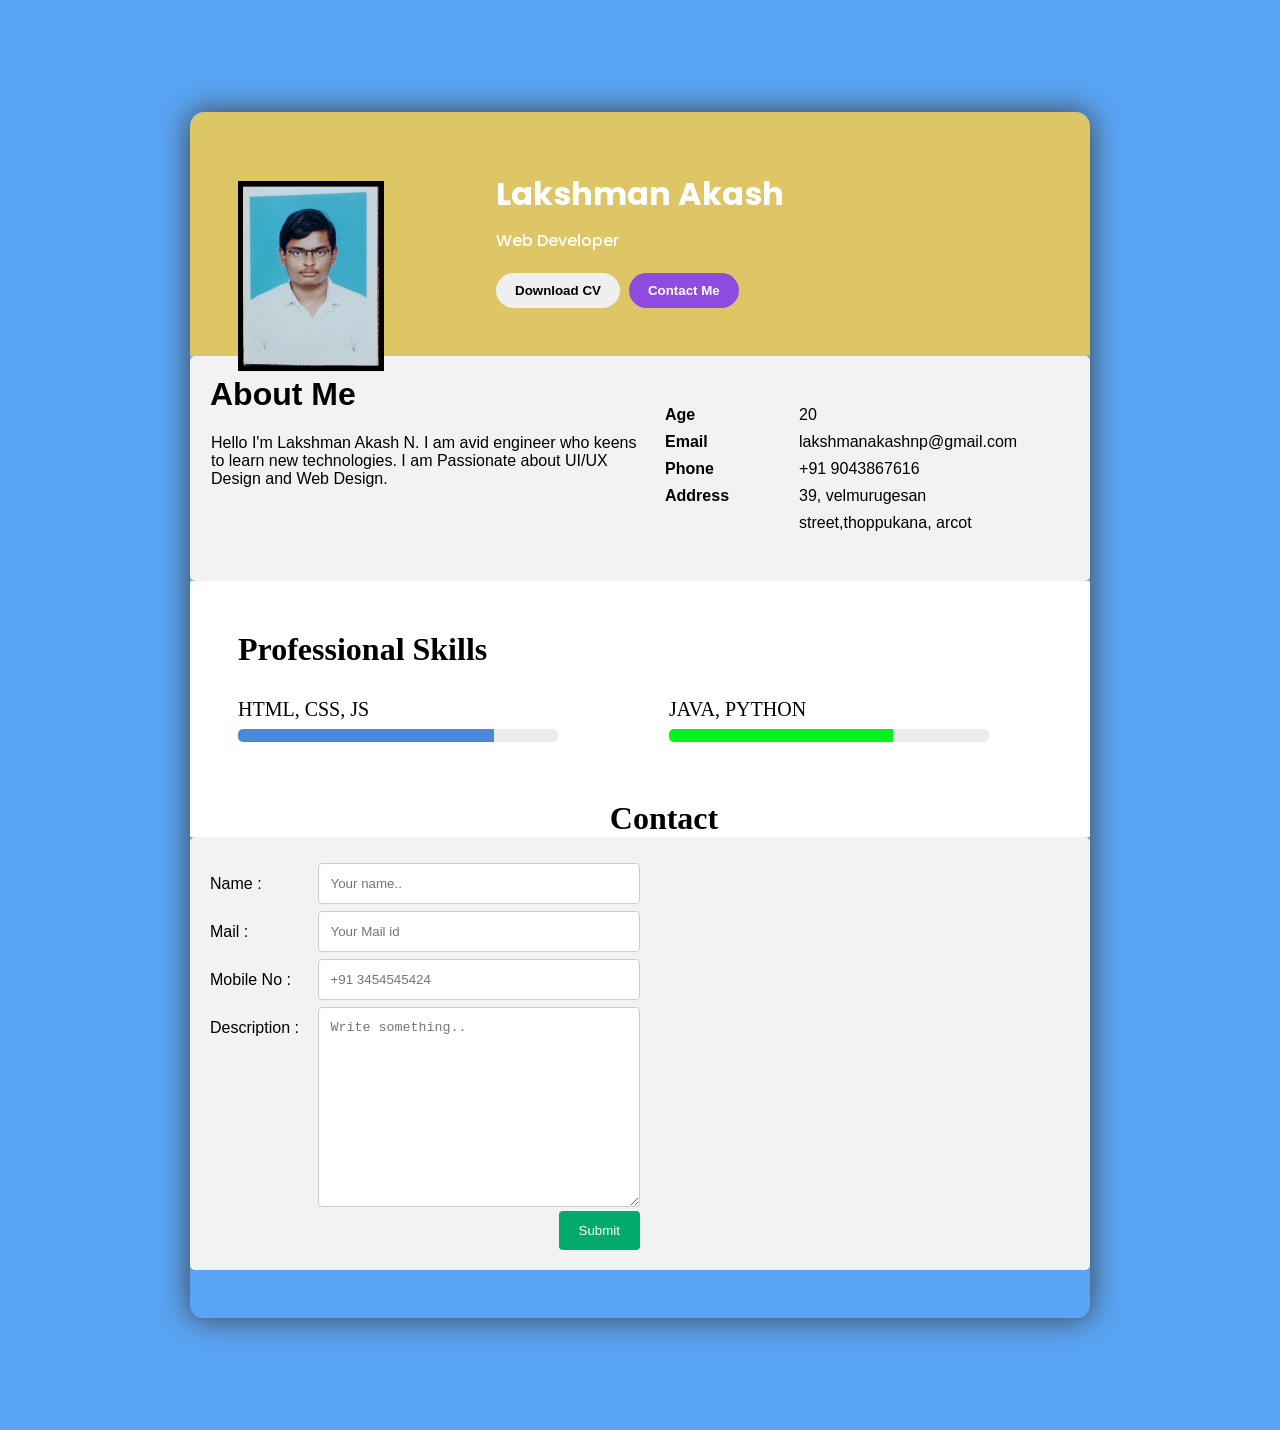
<file: Assignments/Team Lead (1919102074)/IBM assignment 1/template/index.html>
<!DOCTYPE html>
<html lang="en">
  <head>
    <meta charset="UTF-8" />
    <meta http-equiv="X-UA-Compatible" content="IE=edge" />
    <meta name="viewport" content="width=device-width, initial-scale=1.0" />
    <title>Resume</title>
    <link rel="stylesheet" href="../static/style.css" />

    <style>
      body {
        background-color: rgb(89, 164, 244);
      }

      input[type="text"],
      input[type="email"],
      input[type="tel"],
      textarea {
        width: 100%;
        padding: 12px;
        border: 1px solid #ccc;
        border-radius: 4px;
        resize: vertical;
      }

      label {
        padding: 12px 12px 12px 0;
        display: inline-block;
      }

      input[type="submit"] {
        background-color: #04aa6d;
        color: white;
        padding: 12px 20px;
        border: none;
        border-radius: 4px;
        cursor: pointer;
        float: right;
      }

      input[type="submit"]:hover {
        background-color: #45a049;
      }

      .container {
        border-radius: 5px;
        background-color: #f2f2f2;
        padding: 20px;
      }

      .col-25 {
        float: left;
        width: 25%;
        margin-top: 6px;
      }

      .col-75 {
        float: left;
        width: 75%;
        margin-top: 6px;
      }

      /* Clear floats after the columns */
      .row:after {
        content: "";
        display: table;
        clear: both;
      }

      /* Responsive layout - when the screen is less than 600px wide, make the two columns stack on top of each other instead of next to each other */
      @media screen and (max-width: 600px) {
        .col-25,
        .col-75,
        input[type="submit"] {
          width: 100%;
          margin-top: 0;
        }
      }
    </style>
  </head>
  <body>
    <div class="resume">
      <div class="name-sec">
        <div class="profile">
          <img src=" ../static/photo.jpeg" alt="profile" />
        </div>
        <div class="nm-ctn">
          <h1>Lakshman Akash</h1>
          <p>Web Developer</p>
          <div class="sum-btn">
            <a href="../static/Resume.jpeg" download>
              <button class="bt1">Download CV</button></a
            >

            <a href="#s2"><button class="bt2">Contact Me</button></a>
          </div>
        </div>
      </div>
      <div class="container">
        <div class="abt-sec">
          <h1>About Me</h1>
          <p>
            Hello I'm Lakshman Akash N. I am avid engineer who keens to learn
            new technologies. I am Passionate about UI/UX Design and Web Design.
          </p>
        </div>
        <div class="det-sec">
          <span class="ct-gry">
            <p>Age</p>
            <p>Email</p>
            <p>Phone</p>
            <p>Address</p>
          </span>
          <span class="ct-det">
            <p>20</p>
            <p>lakshmanakashnp@gmail.com</p>
            <p>+91 9043867616</p>
            <p>39, velmurugesan street,thoppukana, arcot</p>
          </span>
        </div>
      </div>
      <div class="skills">
        <h1>Professional Skills</h1>
        <div class="skill-grid">
          <div>
            <legend>HTML, CSS, JS</legend>
            <div class="bar1 bar"></div>
          </div>
          <div>
            <legend>JAVA, PYTHON</legend>
            <div class="bar2 bar"></div>
          </div>
        </div>
      </div>

      <div class="contact">
        
        <h1 align="center">Contact</h1>
      </div>
      
      <div class="container" id="s2">
        <form action="./index.html">
          <div class="row">
            <div class="col-25">
              <label for="fname">Name :</label>
            </div>
            <div class="col-75">
              <input
                type="text"
                id="fname"
                name="firstname"
                placeholder="Your name.."
              />
            </div>
          </div>
          <div class="row">
            <div class="col-25">
              <label for="lname">Mail :</label>
            </div>
            <div class="col-75">
              <input
                type="email"
                id="lname"
                name="lastname"
                placeholder="Your Mail id "
              />
            </div>
          </div>
          <div class="row">
            <div class="col-25">
              <label for="country">Mobile No :</label>
            </div>
            <div class="col-75">
              <input
                type="tel"
                id="lname"
                name="lastname"
                placeholder="+91 3454545424"
              />
            </div>
          </div>
          <div class="row">
            <div class="col-25">
              <label for="subject">Description :</label>
            </div>
            <div class="col-75">
              <textarea
                id="subject"
                name="subject"
                placeholder="Write something.."
                style="height: 200px"
              ></textarea>
            </div>
          </div>
          <div class="row">
            <input type="submit" value="Submit" />
          </div>
        </form>
      </div>
    </div>
  </body>
</html>
</file>
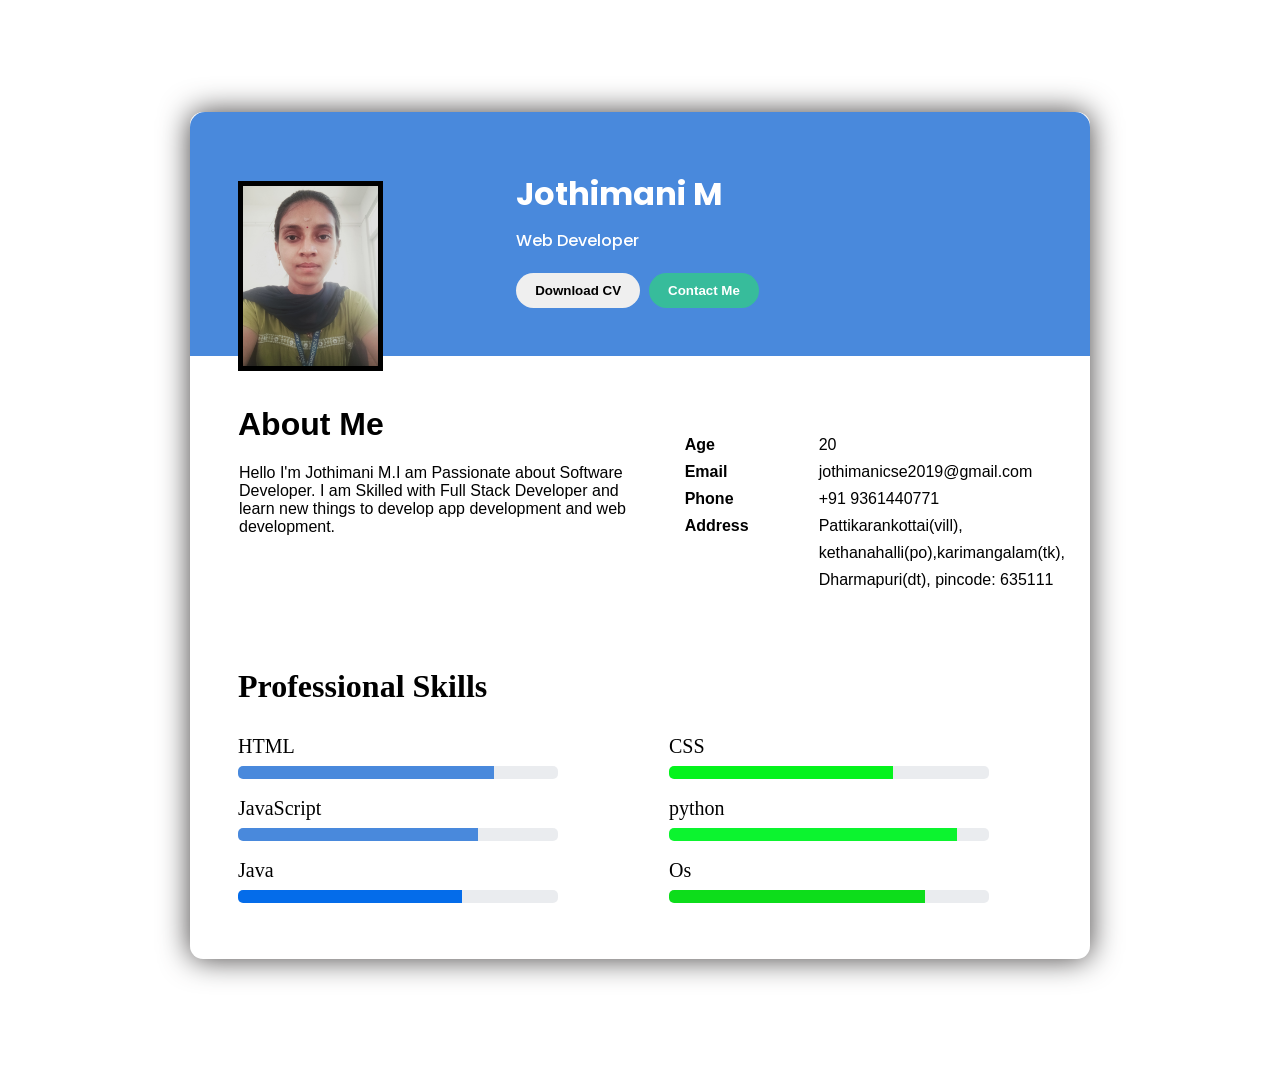
<file: Assignments/Team Member 1 (1919102064)/IBM assignment 1/template/index.html>
<!DOCTYPE html>
<html lang="en">
  <head>
    <meta charset="UTF-8" />
    <meta http-equiv="X-UA-Compatible" content="IE=edge" />
    <meta name="viewport" content="width=device-width, initial-scale=1.0" />
    <title>Resume</title>
    <link rel="stylesheet" href="../static/style.css" />
  </head>
  <body>
    <div class="resume">
      <div class="name-sec">
        <div class="profile">
          <img src=" ../static/photo.jpeg" alt="profile" />
        </div>
        <div class="nm-ctn">
          <h1>Jothimani M</h1>
          <p>Web Developer</p>
          <div class="sum-btn">
            <a href="../static/Resume.jpeg" download>  
              <button class="bt1">Download CV</button></a>
          
            <a href="./contact.html"><button class="bt2">Contact Me</button></a>
          </div>
        </div>
      </div>
      <div class="container">
        <div class="abt-sec">
          <h1>About Me</h1>
          <p>
            Hello I'm  Jothimani M.I am Passionate about Software Developer. I am Skilled with Full Stack Developer and learn new things to develop app development and web development.
          </p>
        </div>
        <div class="det-sec">
          <span class="ct-gry">
            <p>Age</p>
            <p>Email</p>
            <p>Phone</p>
            <p>Address</p>
          </span>
          <span class="ct-det">
            <p>20</p>
            <p>jothimanicse2019@gmail.com</p>
            <p>+91 9361440771</p>
            <p>Pattikarankottai(vill), kethanahalli(po),karimangalam(tk), Dharmapuri(dt), pincode: 635111</p>
          </span>
        </div>
      </div>
      <div class="skills">
        <h1>Professional Skills</h1>
        <div class="skill-grid">
          <div>
            <legend>HTML</legend>
            <div class="bar1 bar"></div>
          </div>
          <div>
            <legend>CSS</legend>
            <div class="bar2 bar"></div>
          </div>
          <div>
            <legend>JavaScript</legend>
            <div class="bar3 bar"></div>
          </div>
          <div>
            <legend>python</legend>
            <div class="bar4 bar"></div>
          </div>
          <div>
            <legend>Java</legend>
            <div class="bar5 bar"></div>
          </div>
          <div>
            <legend>Os</legend>
            <div class="bar6 bar"></div>
          </div>
        </div>
      </div>
      
    </div>
  </body>
</html>
</file>
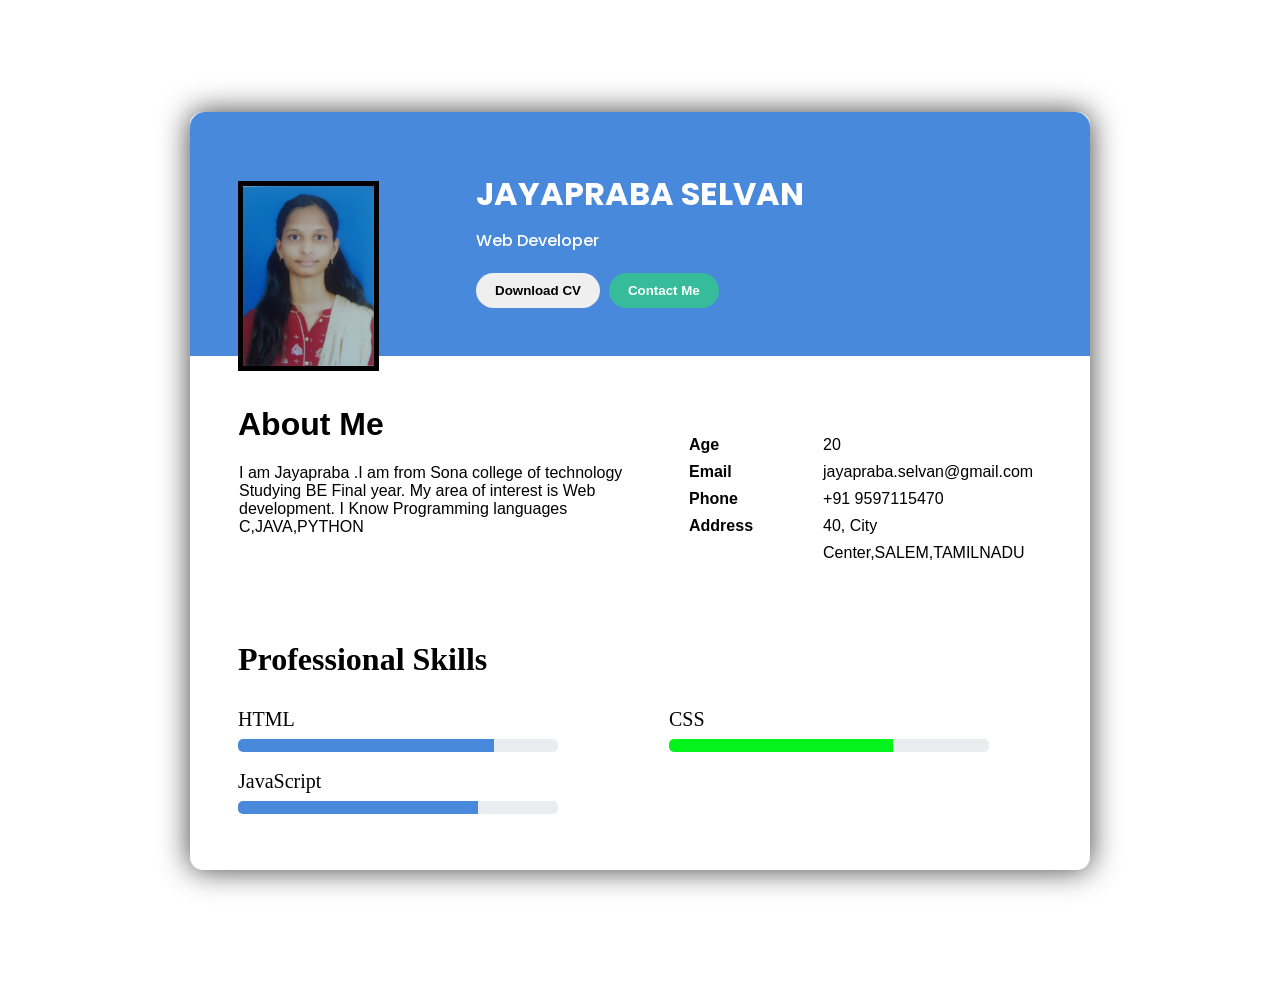
<file: Assignments/Team Member 2 (1919102060)/IBM_assignment1/template/index.html>
<!DOCTYPE html>
<html lang="en">
  <head>
    <meta charset="UTF-8" />
    <meta http-equiv="X-UA-Compatible" content="IE=edge" />
    <meta name="viewport" content="width=device-width, initial-scale=1.0" />
    <title>Resume</title>
    <link rel="stylesheet" href="../static/style.css" />
  </head>
  <body>
    <div class="resume">
      <div class="name-sec">
        <div class="profile">
          <img src=" ../static/photo.jpeg" alt="profile" />
        </div>
        <div class="nm-ctn">
          <h1>JAYAPRABA SELVAN</h1>
          <p>  Web Developer</p>
          <div class="sum-btn">
            <a href="../static/Resume.jpg" download>  
              <button class="bt1">Download CV</button></a>
          
            <a href="./contact.html"><button class="bt2">Contact Me</button></a>
          </div>
        </div>
      </div>
      <div class="container">
        <div class="abt-sec">
          <h1>About Me</h1>
          <p>
            I am Jayapraba .I am from Sona college of technology Studying BE Final year. My area of interest is Web development. I Know Programming languages C,JAVA,PYTHON
          </p>
        </div>
        <div class="det-sec">
          <span class="ct-gry">
            <p>Age</p>
            <p>Email</p>
            <p>Phone</p>
            <p>Address</p>
          </span>
          <span class="ct-det">
            <p>20</p>
            <p>jayapraba.selvan@gmail.com</p>
            <p>+91 9597115470</p>
            <p>40, City Center,SALEM,TAMILNADU </p>
          </span>
        </div>
      </div>
      <div class="skills">
        <h1>Professional Skills</h1>
        <div class="skill-grid">
          <div>
            <legend>HTML</legend>
            <div class="bar1 bar"></div>
          </div>
          <div>
            <legend>CSS</legend>
            <div class="bar2 bar"></div>
          </div>
          <div>
            <legend>JavaScript</legend>
            <div class="bar3 bar"></div>
          </div>
          
        </div>
      </div>
      
    </div>
  </body>
</html>
</file>
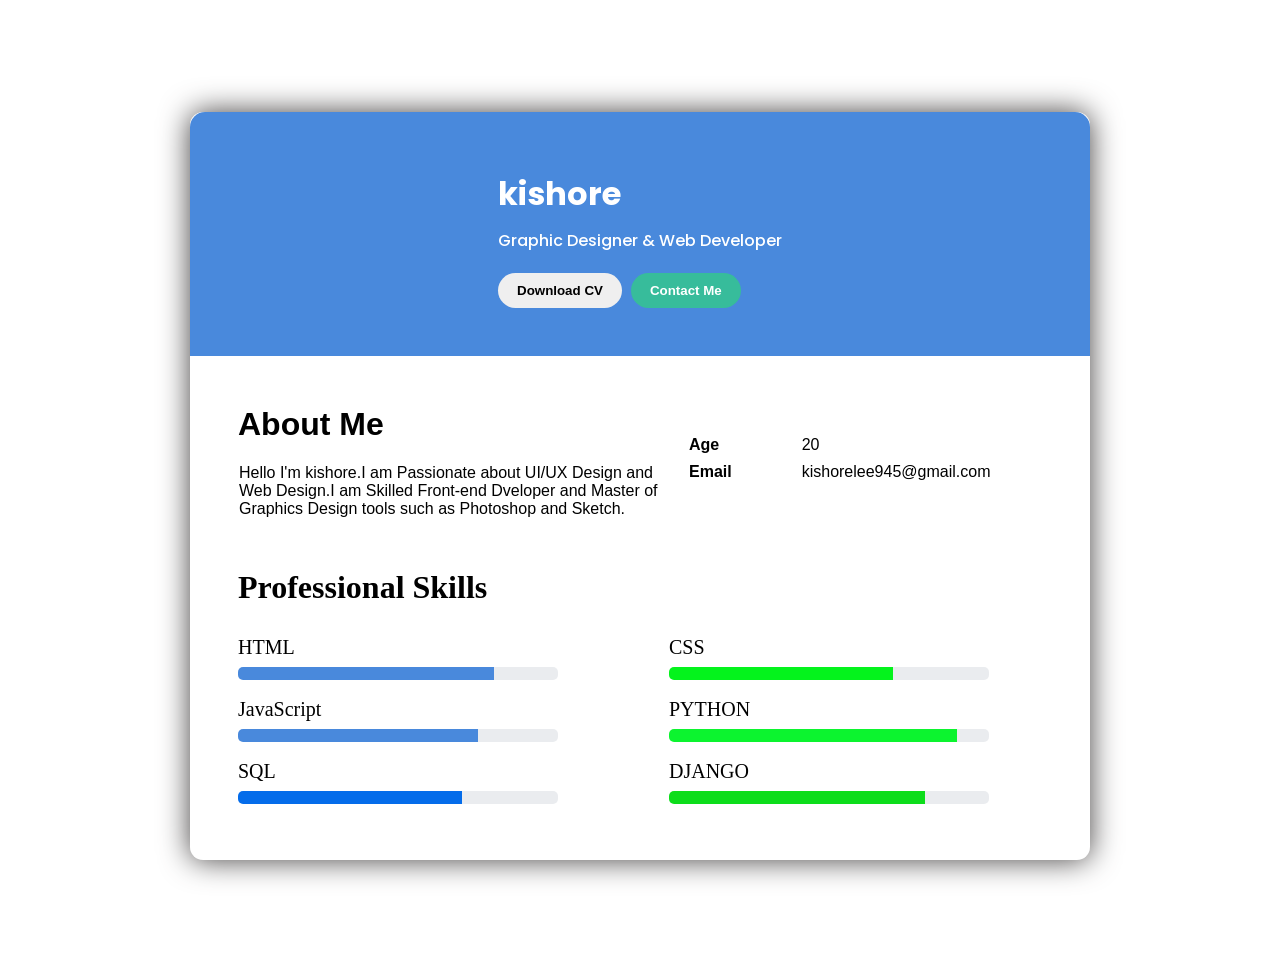
<file: Assignments/Team Member 3 (1919102073)/IBM assignment 1/template/index.html>
<!DOCTYPE html>
<html lang="en">
  <head>
    <meta charset="UTF-8" />
    <meta http-equiv="X-UA-Compatible" content="IE=edge" />
    <meta name="viewport" content="width=device-width, initial-scale=1.0" />
    <title>Resume</title>
    <link rel="stylesheet" href="../static/style.css" />
  </head>
  <body>
    <div class="resume">
      <div class="name-sec">
        <div class="nm-ctn">
          <h1>kishore</h1>
          <p> Graphic Designer & Web Developer</p>
          <div class="sum-btn">
            <a href="../static/Resume.jpg" download>  
              <button class="bt1">Download CV</button></a>
          
            <a href="./contact.html"><button class="bt2">Contact Me</button></a>
          </div>
        </div>
      </div>
      <div class="container">
        <div class="abt-sec">
          <h1>About Me</h1>
          <p>
            Hello I'm  kishore.I am Passionate about UI/UX Design and Web Design.I am Skilled Front-end Dveloper and Master of Graphics Design tools such as Photoshop and Sketch.
          </p>
        </div>
        <div class="det-sec">
          <span class="ct-gry">
            <p>Age</p>
            <p>Email</p>
            
          </span>
          <span class="ct-det">
            <p>20</p>
            <p>kishorelee945@gmail.com</p>
            
          </span>
        </div>
      </div>
      <div class="skills">
        <h1>Professional Skills</h1>
        <div class="skill-grid">
          <div>
            <legend>HTML</legend>
            <div class="bar1 bar"></div>
          </div>
          <div>
            <legend>CSS</legend>
            <div class="bar2 bar"></div>
          </div>
          <div>
            <legend>JavaScript</legend>
            <div class="bar3 bar"></div>
          </div>
          <div>
            <legend>PYTHON</legend>
            <div class="bar4 bar"></div>
          </div>
          <div>
            <legend>SQL</legend>
            <div class="bar5 bar"></div>
          </div>
          <div>
            <legend>DJANGO</legend>
            <div class="bar6 bar"></div>
          </div>
        </div>
      </div>
      
    </div>
  </body>
</html>
</file>
<file: Assignments/Team Lead (1919102074)/IBM assignment 1/static/style.css>
@import url('https://fonts.googleapis.com/css2?family=Poppins:ital,wght@0,300;0,400;0,500;1,400&display=swap');
*{
    margin:0;
    padding:0;
    box-sizing:border-box;
    
}
html{
    scroll-behavior: smooth;
}


.resume{
    margin: 7em auto;
    max-width: 900px;
    /* height: 100vh; */
    border-radius: 13px;
    /* border: 1px solid black; */
    box-shadow:  0 0 30px 0px rgb(66, 63, 63);
    padding-bottom: 3em;
}
.name-sec{
    background:  #dec667;
    height: max-content;
    border-radius: 15px 15px 0 0;
    font-family: poppins;
    display: flex;
    gap: 2em;
    position: relative;
    padding: 3em;
}
.profile{
    max-width: 200px;
    height: 190px;
    overflow: hidden;
    padding: 5px;
    background-color: black;
    position: absolute;
    bottom: -15px;
}
.profile img{
    height: 100%;
    width: 100%;
}
.nm-ctn{
    margin:  10px auto 0;
    color: white;
    display: flex;
    flex-direction: column;
    gap: 10px;
}
.nm-ctn p{
    font-weight: 500;
}
.nm-ctn button{
    padding: 10px 19px;
    border-radius: 25px;
    border: none;
    margin:  10px 5px 0 0;
    font-weight: 600;
    
}
.bt2{
    background:#8f4adf;
    color: white;
}




.container{
    /* height: 1000px; */
    font-family: -apple-system, BlinkMacSystemFont, 'Segoe UI', Roboto, Oxygen, Ubuntu, Cantarell, 'Open Sans', 'Helvetica Neue', sans-serif;
    padding: 50px 0 0 3em;
    display: grid;
    grid-template-columns: repeat(2,1fr);
}
.abt-sec p{
    margin-top: 20px;
    gap: 70px;
    padding: 1px;

}
.ct-gry{
    font-weight: 600;
}

.det-sec{
    line-height: 27px;
    padding: 25px;
    display: flex;
    gap: 70px;
}




.skills{
    padding: 50px 0 0 3em;
    background-color: white;
}
.skill-grid{
    display: grid;
    grid-template-columns: repeat(2,1fr);
    gap: 10px;
    margin-top: 30px;
}
.skill-grid legend{
    font-size: 20px;
    font-weight: 400;
}
.bar{
    max-width:40ch ;
    background-color: #EAECEF;
    height: 13px;
    margin: 8px 0;
    border-radius: 5px;
    position: relative;
}
.bar::after{
    content: '';
    height: 100%;
    width: 100%;
    position: absolute;
    border-radius: 5px;
    
}
.bar1{
    background: linear-gradient(to right,#4989DC  80%, #EAECEF 20%);
}
.bar2{
    background: linear-gradient(to right,#04f31c  70%, #EAECEF 30%);
}

.contact{
    padding: 50px 0 0 3em;
    background-color: white;
}
</file>
<file: Assignments/Team Member 1 (1919102064)/IBM assignment 1/static/style.css>
@import url('https://fonts.googleapis.com/css2?family=Poppins:ital,wght@0,300;0,400;0,500;1,400&display=swap');
*{
    margin:0;
    padding:0;
    box-sizing:border-box;
}
html{
    scroll-behavior: smooth;
}

.resume{
    margin: 7em auto;
    max-width: 900px;
    /* height: 100vh; */
    border-radius: 13px;
    /* border: 1px solid black; */
    box-shadow:  0 0 30px 0px rgb(66, 63, 63);
    padding-bottom: 3em;
}
.name-sec{
    background:  #4989DC;
    height: max-content;
    border-radius: 15px 15px 0 0;
    font-family: poppins;
    display: flex;
    gap: 2em;
    position: relative;
    padding: 3em;
}
.profile{
    max-width: 200px;
    height: 190px;
    overflow: hidden;
    padding: 5px;
    background-color: black;
    position: absolute;
    bottom: -15px;
}
.profile img{
    height: 100%;
    width: 100%;
}
.nm-ctn{
    margin:  10px auto 0;
    color: white;
    display: flex;
    flex-direction: column;
    gap: 10px;
}
.nm-ctn p{
    font-weight: 500;
}
.nm-ctn button{
    padding: 10px 19px;
    border-radius: 25px;
    border: none;
    margin:  10px 5px 0 0;
    font-weight: 600;
    
}
.bt2{
    background:#37BC9B;
    color: white;
}




.container{
    /* height: 1000px; */
    font-family: -apple-system, BlinkMacSystemFont, 'Segoe UI', Roboto, Oxygen, Ubuntu, Cantarell, 'Open Sans', 'Helvetica Neue', sans-serif;
    padding: 50px 0 0 3em;
    display: grid;
    grid-template-columns: repeat(2,1fr);
}
.abt-sec p{
    margin-top: 20px;
    gap: 70px;
    padding: 1px;

}
.ct-gry{
    font-weight: 600;
}

.det-sec{
    line-height: 27px;
    padding: 25px;
    display: flex;
    gap: 70px;
}




.skills{
    padding: 50px 0 0 3em;
}
.skill-grid{
    display: grid;
    grid-template-columns: repeat(2,1fr);
    gap: 10px;
    margin-top: 30px;
}
.skill-grid legend{
    font-size: 20px;
    font-weight: 400;
}
.bar{
    max-width:40ch ;
    background-color: #EAECEF;
    height: 13px;
    margin: 8px 0;
    border-radius: 5px;
    position: relative;
}
.bar::after{
    content: '';
    height: 100%;
    width: 100%;
    position: absolute;
    border-radius: 5px;
    
}
.bar1{
    background: linear-gradient(to right,#4989DC  80%, #EAECEF 20%);
}
.bar2{
    background: linear-gradient(to right,#04f31c  70%, #EAECEF 30%);
}
.bar3{
    background: linear-gradient(to right,#4989DC  75%, #EAECEF 20%);
}
.bar4{
    background: linear-gradient(to right,#0cf42f  90%, #EAECEF 20%);
}
.bar5{
    background: linear-gradient(to right,#046cea  70%, #EAECEF 20%);
}
.bar6{
    background: linear-gradient(to right,#0ddd1b  80%, #EAECEF 20%);
}



.contact{
    padding: 50px 0 0 3em;
}
</file>
<file: Assignments/Team Member 2 (1919102060)/IBM_assignment1/static/style.css>
@import url('https://fonts.googleapis.com/css2?family=Poppins:ital,wght@0,300;0,400;0,500;1,400&display=swap');
*{
    margin:0;
    padding:0;
    box-sizing:border-box;
}
html{
    scroll-behavior: smooth;
}

.resume{
    margin: 7em auto;
    max-width: 900px;
    /* height: 100vh; */
    border-radius: 13px;
    /* border: 1px solid black; */
    box-shadow:  0 0 30px 0px rgb(66, 63, 63);
    padding-bottom: 3em;
}
.name-sec{
    background:  #4989DC;
    height: max-content;
    border-radius: 15px 15px 0 0;
    font-family: poppins;
    display: flex;
    gap: 2em;
    position: relative;
    padding: 3em;
}
.profile{
    max-width: 200px;
    height: 190px;
    overflow: hidden;
    padding: 5px;
    background-color: black;
    position: absolute;
    bottom: -15px;
}
.profile img{
    height: 100%;
    width: 100%;
}
.nm-ctn{
    margin:  10px auto 0;
    color: white;
    display: flex;
    flex-direction: column;
    gap: 10px;
}
.nm-ctn p{
    font-weight: 500;
}
.nm-ctn button{
    padding: 10px 19px;
    border-radius: 25px;
    border: none;
    margin:  10px 5px 0 0;
    font-weight: 600;
    
}
.bt2{
    background:#37BC9B;
    color: white;
}




.container{
    /* height: 1000px; */
    font-family: -apple-system, BlinkMacSystemFont, 'Segoe UI', Roboto, Oxygen, Ubuntu, Cantarell, 'Open Sans', 'Helvetica Neue', sans-serif;
    padding: 50px 0 0 3em;
    display: grid;
    grid-template-columns: repeat(2,1fr);
}
.abt-sec p{
    margin-top: 20px;
    gap: 70px;
    padding: 1px;

}
.ct-gry{
    font-weight: 600;
}

.det-sec{
    line-height: 27px;
    padding: 25px;
    display: flex;
    gap: 70px;
}




.skills{
    padding: 50px 0 0 3em;
}
.skill-grid{
    display: grid;
    grid-template-columns: repeat(2,1fr);
    gap: 10px;
    margin-top: 30px;
}
.skill-grid legend{
    font-size: 20px;
    font-weight: 400;
}
.bar{
    max-width:40ch ;
    background-color: #EAECEF;
    height: 13px;
    margin: 8px 0;
    border-radius: 5px;
    position: relative;
}
.bar::after{
    content: '';
    height: 100%;
    width: 100%;
    position: absolute;
    border-radius: 5px;
    
}
.bar1{
    background: linear-gradient(to right,#4989DC  80%, #EAECEF 20%);
}
.bar2{
    background: linear-gradient(to right,#04f31c  70%, #EAECEF 30%);
}
.bar3{
    background: linear-gradient(to right,#4989DC  75%, #EAECEF 20%);
}
.bar4{
    background: linear-gradient(to right,#0cf42f  90%, #EAECEF 20%);
}
.bar5{
    background: linear-gradient(to right,#046cea  70%, #EAECEF 20%);
}
.bar6{
    background: linear-gradient(to right,#0ddd1b  80%, #EAECEF 20%);
}



.contact{
    padding: 50px 0 0 3em;
}
</file>
<file: Assignments/Team Member 3 (1919102073)/IBM assignment 1/static/style.css>
@import url('https://fonts.googleapis.com/css2?family=Poppins:ital,wght@0,300;0,400;0,500;1,400&display=swap');
*{
    margin:0;
    padding:0;
    box-sizing:border-box;
}
html{
    scroll-behavior: smooth;
}

.resume{
    margin: 7em auto;
    max-width: 900px;
    /* height: 100vh; */
    border-radius: 13px;
    /* border: 1px solid black; */
    box-shadow:  0 0 30px 0px rgb(66, 63, 63);
    padding-bottom: 3em;
}
.name-sec{
    background:  #4989DC;
    height: max-content;
    border-radius: 15px 15px 0 0;
    font-family: poppins;
    display: flex;
    gap: 2em;
    position: relative;
    padding: 3em;
}
.profile{
    max-width: 200px;
    height: 190px;
    overflow: hidden;
    padding: 5px;
    background-color: black;
    position: absolute;
    bottom: -15px;
}
.profile img{
    height: 100%;
    width: 100%;
}
.nm-ctn{
    margin:  10px auto 0;
    color: white;
    display: flex;
    flex-direction: column;
    gap: 10px;
}
.nm-ctn p{
    font-weight: 500;
}
.nm-ctn button{
    padding: 10px 19px;
    border-radius: 25px;
    border: none;
    margin:  10px 5px 0 0;
    font-weight: 600;
    
}
.bt2{
    background:#37BC9B;
    color: white;
}




.container{
    /* height: 1000px; */
    font-family: -apple-system, BlinkMacSystemFont, 'Segoe UI', Roboto, Oxygen, Ubuntu, Cantarell, 'Open Sans', 'Helvetica Neue', sans-serif;
    padding: 50px 0 0 3em;
    display: grid;
    grid-template-columns: repeat(2,1fr);
}
.abt-sec p{
    margin-top: 20px;
    gap: 70px;
    padding: 1px;

}
.ct-gry{
    font-weight: 600;
}

.det-sec{
    line-height: 27px;
    padding: 25px;
    display: flex;
    gap: 70px;
}




.skills{
    padding: 50px 0 0 3em;
}
.skill-grid{
    display: grid;
    grid-template-columns: repeat(2,1fr);
    gap: 10px;
    margin-top: 30px;
}
.skill-grid legend{
    font-size: 20px;
    font-weight: 400;
}
.bar{
    max-width:40ch ;
    background-color: #EAECEF;
    height: 13px;
    margin: 8px 0;
    border-radius: 5px;
    position: relative;
}
.bar::after{
    content: '';
    height: 100%;
    width: 100%;
    position: absolute;
    border-radius: 5px;
    
}
.bar1{
    background: linear-gradient(to right,#4989DC  80%, #EAECEF 20%);
}
.bar2{
    background: linear-gradient(to right,#04f31c  70%, #EAECEF 30%);
}
.bar3{
    background: linear-gradient(to right,#4989DC  75%, #EAECEF 20%);
}
.bar4{
    background: linear-gradient(to right,#0cf42f  90%, #EAECEF 20%);
}
.bar5{
    background: linear-gradient(to right,#046cea  70%, #EAECEF 20%);
}
.bar6{
    background: linear-gradient(to right,#0ddd1b  80%, #EAECEF 20%);
}



.contact{
    padding: 50px 0 0 3em;
}
</file>
